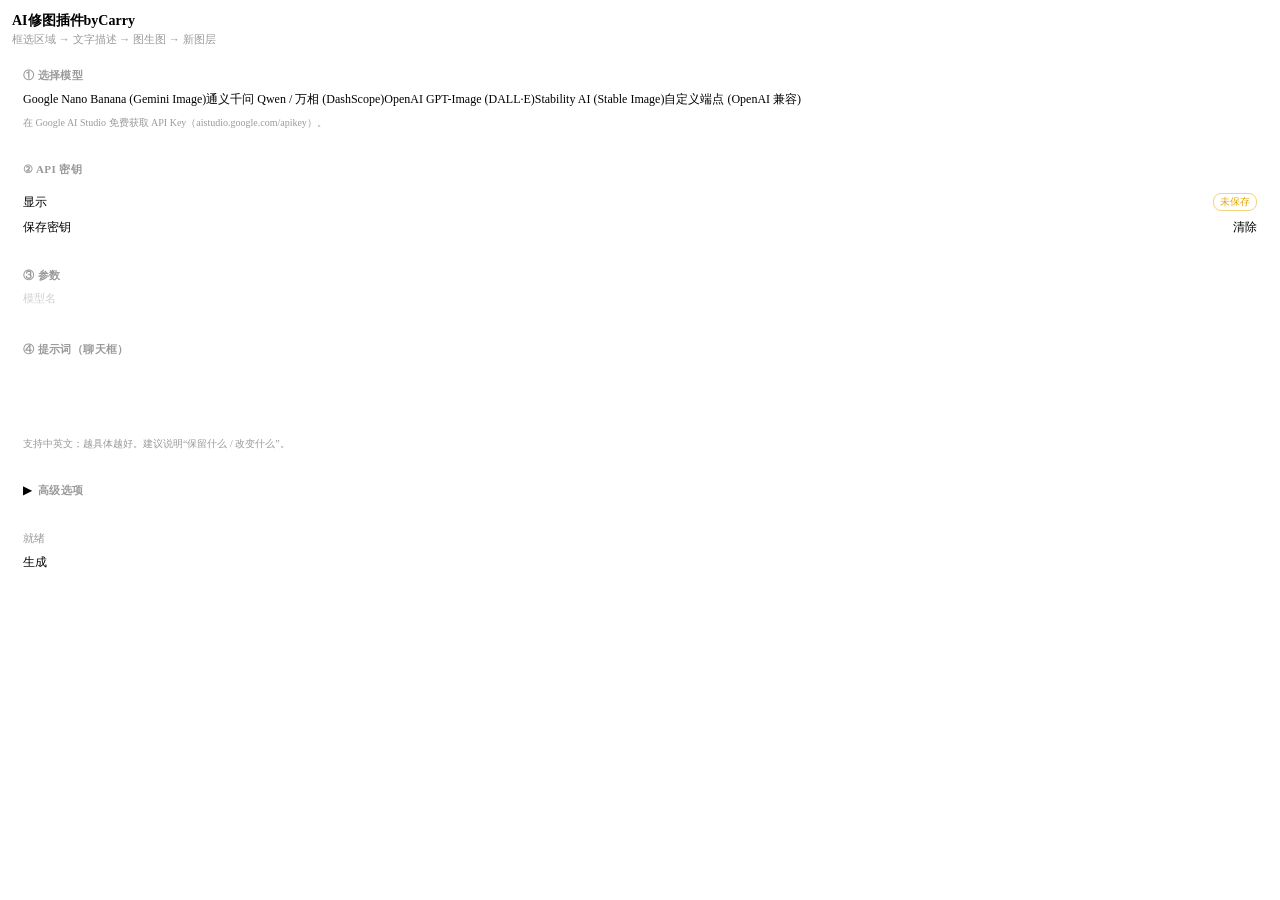
<file: index.html>
<!DOCTYPE html>
<html>
  <head>
    <meta charset="utf-8" />
    <link rel="stylesheet" href="styles.css" />
  </head>
  <body>
    <div class="app">
      <div class="app-header">
        <div>
          <h1 class="app-title">AI修图插件byCarry</h1>
          <p class="app-subtitle">框选区域 → 文字描述 → 图生图 → 新图层</p>
        </div>
      </div>

      <!-- 模型选择 -->
      <div class="section">
        <p class="section-title">① 选择模型</p>
        <sp-picker id="modelPicker" size="s" class="full"></sp-picker>
        <p class="hint" id="modelHint"></p>
      </div>

      <!-- API 密钥 -->
      <div class="section">
        <p class="section-title">② API 密钥</p>
        <sp-textfield id="apiKey" type="password" class="full" placeholder="粘贴该模型的 API Key（加密存储）"></sp-textfield>
        <div class="row-between">
          <sp-checkbox id="showKey" size="s">显示</sp-checkbox>
          <span class="badge" id="keyBadge">未保存</span>
        </div>
        <div class="field-row">
          <sp-button id="saveKey" variant="primary" class="grow">保存密钥</sp-button>
          <sp-button id="clearKey" variant="secondary" quiet class="shrink">清除</sp-button>
        </div>
      </div>

      <!-- 模型参数（动态渲染） -->
      <div class="section">
        <p class="section-title">③ 参数</p>
        <div id="paramContainer"></div>
      </div>

      <!-- 提示词 -->
      <div class="section">
        <p class="section-title">④ 提示词（聊天框）</p>
        <sp-textarea id="prompt" class="full" placeholder="描述你想对框选区域做的修改，例如：把这件外套改成红色皮夹克，保留人物姿态与光照"></sp-textarea>
        <p class="hint">支持中英文；越具体越好。建议说明“保留什么 / 改变什么”。</p>
      </div>

      <!-- 高级选项 -->
      <div class="section">
        <div class="collapse-head" id="advHead">
          <span class="chevron" id="advChevron">▶</span>
          <span class="section-title" style="margin: 0">高级选项</span>
        </div>
        <div class="collapse-body" id="advBody">
          <div class="field">
            <span class="label">上传最长边（像素，0 = 原始尺寸）</span>
            <sp-textfield id="maxEdge" type="number" value="1024" class="full"></sp-textfield>
            <p class="hint">限制上传尺寸以加快速度/降低费用；放回时会无损缩放回原选区大小。</p>
          </div>
          <sp-checkbox id="fallbackFull" checked>无选区时改用整张画布</sp-checkbox>
          <div class="field">
            <span class="label">新图层命名前缀</span>
            <sp-textfield id="layerPrefix" value="AI" class="full"></sp-textfield>
          </div>
        </div>
      </div>

      <!-- 执行区 -->
      <div class="section">
        <div class="progress-wrap" id="progress"><div class="progress-bar"></div></div>
        <div class="status" id="status">初始化中…（若一直停在这里说明脚本没跑起来）</div>
        <div class="field-row">
          <sp-button id="generate" variant="cta" class="grow">生成</sp-button>
          <sp-button id="cancel" variant="warning" quiet class="shrink hidden">取消</sp-button>
        </div>
        <p class="hint" id="selInfo"></p>
      </div>
    </div>

    <!-- 依赖顺序：utils → storage → models → selection → layers → main -->
    <script src="src/utils.js"></script>
    <script src="src/storage.js"></script>
    <script src="src/models.js"></script>
    <script src="src/selection.js"></script>
    <script src="src/layers.js"></script>
    <script src="src/main.js"></script>
  </body>
</html>
</file>
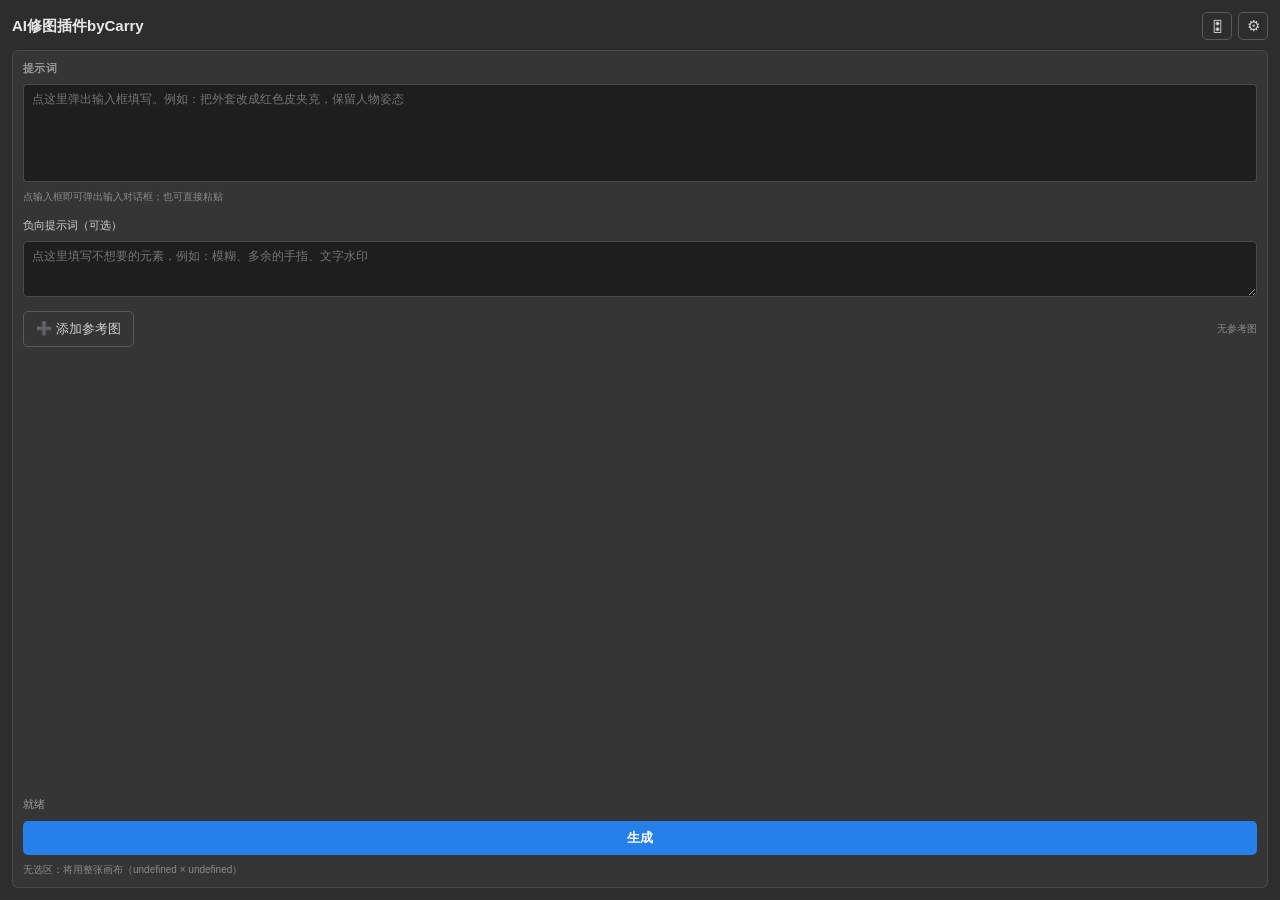
<file: cep/index.html>
<!DOCTYPE html>
<html>
  <head>
    <meta charset="utf-8" />
    <link rel="stylesheet" href="css/style.css" />
  </head>
  <body>
    <div class="app">
      <div class="header">
        <div class="subrow">
          <h1>AI修图插件byCarry</h1>
          <div class="header-btns">
            <button id="paramsBtn" class="icon-btn" title="生成参数">🎛</button>
            <button id="settingsBtn" class="icon-btn" title="模型与密钥设置">⚙</button>
          </div>
        </div>
      </div>

      <div id="settingsOverlay" class="modal-overlay hidden">
        <div class="modal-box">
          <div class="modal-head">
            <span class="modal-title">设置</span>
            <button id="settingsClose" class="icon-btn" title="关闭">✕</button>
          </div>
          <div id="settingsArea">
      <div class="section">
        <p class="sec-title">模型</p>
        <select id="modelPicker" class="full"></select>
        <p class="hint" id="modelHint"></p>
      </div>

      <div class="section">
        <p class="sec-title">API 密钥</p>
        <input id="apiKey" type="password" class="full" placeholder="粘贴该模型的 API Key" />
        <div class="row-between">
          <label class="inline"><input type="checkbox" id="showKey" /> 显示</label>
          <span class="badge" id="keyBadge">未保存</span>
        </div>
        <div class="row">
          <button id="saveKey" class="btn grow">保存密钥</button>
          <button id="clearKey" class="btn ghost">清除</button>
        </div>
      </div>
          </div><!-- /settingsArea -->
        </div>
      </div><!-- /settingsOverlay -->

      <div id="paramsOverlay" class="modal-overlay hidden">
        <div class="modal-box">
          <div class="modal-head">
            <span class="modal-title">生成参数</span>
            <button id="paramsClose" class="icon-btn" title="关闭">✕</button>
          </div>
          <div class="section">
            <p class="sec-title">参数</p>
            <div id="paramContainer"></div>
            <label class="lbl">上传最长边(像素, 0=原始)</label>
            <input id="maxEdge" type="number" value="2048" class="full" />
            <div class="hidden">
              <label class="inline"><input type="checkbox" id="fallbackFull" checked /> 无选区时用整张画布</label>
              <input id="layerPrefix" type="text" value="AI" />
            </div>
          </div>
        </div>
      </div>

      <div class="section grow">
        <p class="sec-title">提示词</p>
        <textarea id="prompt" class="full" rows="6" placeholder="点这里弹出输入框填写。例如：把外套改成红色皮夹克，保留人物姿态"></textarea>
        <p class="hint">点输入框即可弹出输入对话框；也可直接粘贴</p>
        <label class="lbl" style="margin-top:6px">负向提示词（可选）</label>
        <textarea id="negPrompt" class="full" rows="2" placeholder="点这里填写不想要的元素，例如：模糊、多余的手指、文字水印"></textarea>
        <div class="row-between" style="margin-top:6px">
          <button id="addRef" class="btn ghost">➕ 添加参考图</button>
          <span class="hint" id="refInfo">无参考图</span>
          <button id="clearRef" class="btn ghost hidden">清空</button>
        </div>
        <div id="refThumbs" class="ref-thumbs"></div>
        <div class="progress" id="progress"><div class="bar"></div></div>
        <div class="status" id="status">初始化中…</div>
        <div class="row">
          <button id="generate" class="btn cta grow">生成</button>
          <button id="cancel" class="btn ghost hidden">取消</button>
        </div>
        <p class="hint" id="selInfo"></p>
      </div>
    </div>

    <script src="lib/CSInterface.js"></script>
    <script src="js/utils.js"></script>
    <script src="js/storage.js"></script>
    <script src="js/models.js"></script>
    <script src="js/main.js"></script>
  </body>
</html>
</file>
<file: styles.css>
/* styles.css — 面板布局样式。配色尽量跟随 Photoshop 深色主题（使用 spectrum 变量回退）。 */

:root {
  --gap: 10px;
  --radius: 6px;
  --muted: #9a9a9a;
  --border: rgba(255, 255, 255, 0.12);
  --panel-bg: transparent;
  --card-bg: rgba(255, 255, 255, 0.04);
  --danger: #e34850;
  --ok: #2d9d78;
}

* {
  box-sizing: border-box;
}

body {
  margin: 0;
  padding: 0;
  font-size: 12px;
  -webkit-user-select: none;
  user-select: none;
}

.app {
  display: flex;
  flex-direction: column;
  gap: var(--gap);
  padding: 12px;
}

.app-header {
  display: flex;
  align-items: center;
  justify-content: space-between;
}

.app-title {
  font-size: 14px;
  font-weight: 700;
  margin: 0;
}

.app-subtitle {
  color: var(--muted);
  font-size: 11px;
  margin: 2px 0 0;
}

.section {
  background: var(--card-bg);
  border: 1px solid var(--border);
  border-radius: var(--radius);
  padding: 10px;
  display: flex;
  flex-direction: column;
  gap: 8px;
}

.section-title {
  font-size: 11px;
  font-weight: 700;
  text-transform: uppercase;
  letter-spacing: 0.4px;
  color: var(--muted);
  margin: 0;
  display: flex;
  align-items: center;
  gap: 6px;
}

.field {
  display: flex;
  flex-direction: column;
  gap: 4px;
}

.field-row {
  display: flex;
  gap: 8px;
  align-items: center;
}

.field-row > * {
  flex: 1 1 auto;
}

.field-row .grow {
  flex: 1 1 auto;
}

.field-row .shrink {
  flex: 0 0 auto;
}

.label {
  font-size: 11px;
  color: #cfcfcf;
}

.hint {
  font-size: 10px;
  color: var(--muted);
  line-height: 1.4;
  margin: 0;
}

.inline {
  display: flex;
  align-items: center;
  gap: 6px;
  flex-wrap: wrap;
}

.spacer {
  flex: 1 1 auto;
}

.row-between {
  display: flex;
  align-items: center;
  justify-content: space-between;
  gap: 8px;
}

/* 状态条 */
.status {
  font-size: 11px;
  min-height: 16px;
  color: var(--muted);
  display: flex;
  align-items: center;
  gap: 6px;
}

.status.error {
  color: var(--danger);
}

.status.ok {
  color: var(--ok);
}

/* 进度条 */
.progress-wrap {
  height: 4px;
  width: 100%;
  background: rgba(255, 255, 255, 0.08);
  border-radius: 2px;
  overflow: hidden;
  display: none;
}

.progress-wrap.active {
  display: block;
}

.progress-bar {
  height: 100%;
  width: 30%;
  background: #4b8dff;
  border-radius: 2px;
  animation: indeterminate 1.2s ease-in-out infinite;
}

@keyframes indeterminate {
  0% { margin-left: -30%; }
  100% { margin-left: 100%; }
}

/* 徽标 */
.badge {
  font-size: 10px;
  padding: 1px 6px;
  border-radius: 8px;
  border: 1px solid var(--border);
  color: var(--muted);
}

.badge.ok {
  color: var(--ok);
  border-color: rgba(45, 157, 120, 0.5);
}

.badge.warn {
  color: #e6a700;
  border-color: rgba(230, 167, 0, 0.5);
}

/* 折叠区 */
.collapse-head {
  cursor: pointer;
  display: flex;
  align-items: center;
  gap: 6px;
}

.collapse-body {
  display: none;
  flex-direction: column;
  gap: 8px;
  padding-top: 4px;
}

.collapse-body.open {
  display: flex;
}

.chevron {
  transition: transform 0.15s ease;
}

.chevron.open {
  transform: rotate(90deg);
}

textarea,
sp-textarea {
  width: 100%;
  min-height: 64px;
  resize: vertical;
}

.full {
  width: 100%;
}

.muted {
  color: var(--muted);
}

.danger-text {
  color: var(--danger);
}

.small {
  font-size: 10px;
}

.hidden {
  display: none !important;
}
</file>
<file: cep/css/style.css>
* { box-sizing: border-box; }
html, body { height: 100%; }
body {
  margin: 0;
  background: #2d2d2d;
  color: #e8e8e8;
  font-family: "Segoe UI", "Microsoft YaHei", sans-serif;
  font-size: 12px;
  overflow: hidden;
}
.app { display: flex; flex-direction: column; gap: 10px; padding: 12px; height: 100%; overflow: hidden; }
.header h1 { font-size: 15px; margin: 0; }
.sub { color: #9a9a9a; font-size: 11px; margin: 2px 0 0; }

.section {
  background: rgba(255, 255, 255, 0.04);
  border: 1px solid rgba(255, 255, 255, 0.1);
  border-radius: 6px;
  padding: 10px;
  display: flex;
  flex-direction: column;
  gap: 8px;
}
.section.grow { flex: 1 1 auto; min-height: 0; }
.section.grow #prompt { flex: 0 0 auto; resize: none; }
.section.grow #refThumbs { flex: 1 1 auto; min-height: 48px; overflow-y: auto; align-content: flex-start; }
.sec-title {
  font-size: 11px; font-weight: 700; text-transform: uppercase;
  letter-spacing: 0.4px; color: #9a9a9a; margin: 0;
}
.full { width: 100%; }
.hint { font-size: 10px; color: #8a8a8a; line-height: 1.4; margin: 0; }
.lbl { font-size: 11px; color: #cfcfcf; }

input[type="text"], input[type="password"], input[type="number"], select, textarea {
  background: #1e1e1e;
  color: #fff;
  border: 1px solid #4a4a4a;
  border-radius: 4px;
  padding: 6px 8px;
  font-size: 12px;
  font-family: inherit;
}
input:focus, select:focus, textarea:focus { outline: none; border-color: #4b8dff; }
textarea { resize: vertical; min-height: 56px; }
input[type="range"] { padding: 0; }

.row { display: flex; gap: 8px; }
.row-between { display: flex; align-items: center; justify-content: space-between; }
.inline { display: inline-flex; align-items: center; gap: 4px; color: #cfcfcf; cursor: pointer; }
.grow { flex: 1 1 auto; }
.field { display: flex; flex-direction: column; gap: 4px; margin-bottom: 8px; }

.btn {
  background: #4b8dff; color: #fff; border: none; border-radius: 5px;
  padding: 8px 12px; font-size: 13px; cursor: pointer; font-family: inherit;
}
.btn:hover { background: #5f9bff; }
.btn:disabled { opacity: 0.5; cursor: default; }
.btn.cta { background: #2680eb; font-weight: 700; }
.btn.confirm { background: #e6760e; font-weight: 700; }
.btn.confirm:hover { background: #f3870f; }
.btn.ghost { background: transparent; border: 1px solid #5a5a5a; color: #d0d0d0; flex: 0 0 auto; }

.badge {
  font-size: 10px; padding: 1px 6px; border-radius: 8px;
  border: 1px solid rgba(255, 255, 255, 0.12); color: #9a9a9a;
}
.badge.ok { color: #56c271; border-color: rgba(86, 194, 113, 0.5); }
.badge.warn { color: #e6a700; border-color: rgba(230, 167, 0, 0.5); }

.status { font-size: 11px; min-height: 16px; color: #9a9a9a; }
.status.error { color: #e34850; }
.status.ok { color: #56c271; }

.progress { height: 4px; background: rgba(255, 255, 255, 0.08); border-radius: 2px; overflow: hidden; display: none; }
.progress.active { display: block; }
.progress .bar { height: 100%; width: 30%; background: #4b8dff; animation: ind 1.2s ease-in-out infinite; }
@keyframes ind { 0% { margin-left: -30%; } 100% { margin-left: 100%; } }

.collapse-head { cursor: pointer; color: #9a9a9a; font-size: 11px; font-weight: 700; text-transform: uppercase; }
.collapse-body { display: none; flex-direction: column; gap: 8px; padding-top: 6px; }
.collapse-body.open { display: flex; }
.hidden { display: none !important; }

.header { display: flex; flex-direction: column; gap: 4px; }
.subrow { display: flex; align-items: center; justify-content: space-between; gap: 8px; }
.header-btns { display: flex; gap: 6px; flex: 0 0 auto; }
.icon-btn { background: transparent; border: 1px solid #5a5a5a; color: #d0d0d0; border-radius: 5px; width: 30px; height: 28px; cursor: pointer; font-size: 15px; flex: 0 0 auto; }
.icon-btn:hover { background: rgba(255, 255, 255, 0.08); }
#settingsArea { display: flex; flex-direction: column; gap: 10px; }

.modal-overlay {
  position: fixed; inset: 0; background: rgba(0, 0, 0, 0.55);
  display: flex; align-items: flex-start; justify-content: center;
  z-index: 100; padding: 14px; overflow-y: auto;
}
.modal-box {
  background: #2d2d2d; border: 1px solid rgba(255, 255, 255, 0.15);
  border-radius: 8px; width: 100%; max-width: 460px;
  box-shadow: 0 12px 32px rgba(0, 0, 0, 0.6);
  display: flex; flex-direction: column; gap: 10px; padding: 12px;
}
.modal-head { display: flex; align-items: center; justify-content: space-between; }
.modal-title { font-size: 13px; font-weight: 700; color: #e8e8e8; }

.combo { position: relative; }
.combo > input { width: 100%; padding-right: 26px; }
.combo-arrow {
  position: absolute; right: 8px; top: 50%; transform: translateY(-50%);
  color: #9a9a9a; font-size: 11px; cursor: pointer; user-select: none;
}
.combo-list {
  position: absolute; left: 0; right: 0; top: 100%; margin-top: 2px;
  background: #1e1e1e; border: 1px solid #4a4a4a; border-radius: 4px;
  max-height: 200px; overflow-y: auto; z-index: 50;
  box-shadow: 0 6px 16px rgba(0, 0, 0, 0.5);
}
.combo-item { padding: 6px 8px; cursor: pointer; font-size: 12px; color: #e8e8e8; white-space: nowrap; }
.combo-item:hover { background: #2680eb; color: #fff; }

.ref-thumbs { display: flex; flex-wrap: wrap; gap: 8px; margin-top: 8px; }
.ref-thumb {
  position: relative; width: 72px; height: 72px; border-radius: 6px;
  border: 1px solid #4a4a4a; overflow: hidden; background: #1e1e1e; cursor: grab;
}
.ref-thumb img { width: 100%; height: 100%; object-fit: cover; display: block; pointer-events: none; }
.ref-thumb.dragging { opacity: 0.4; }
.ref-thumb.dragover { border-color: #4b8dff; box-shadow: 0 0 0 2px rgba(75, 141, 255, 0.5); }
.ref-thumb .ref-x {
  position: absolute; top: 2px; right: 2px; width: 18px; height: 18px; padding: 0;
  border: none; border-radius: 50%; background: rgba(0, 0, 0, 0.7); color: #fff;
  font-size: 13px; line-height: 16px; text-align: center; cursor: pointer;
}
.ref-thumb .ref-x:hover { background: #e34850; }
.ref-thumb .ref-label {
  position: absolute; left: 0; right: 0; bottom: 0;
  background: rgba(0, 0, 0, 0.6); color: #fff; font-size: 10px; text-align: center; padding: 1px 0;
}
</file>
